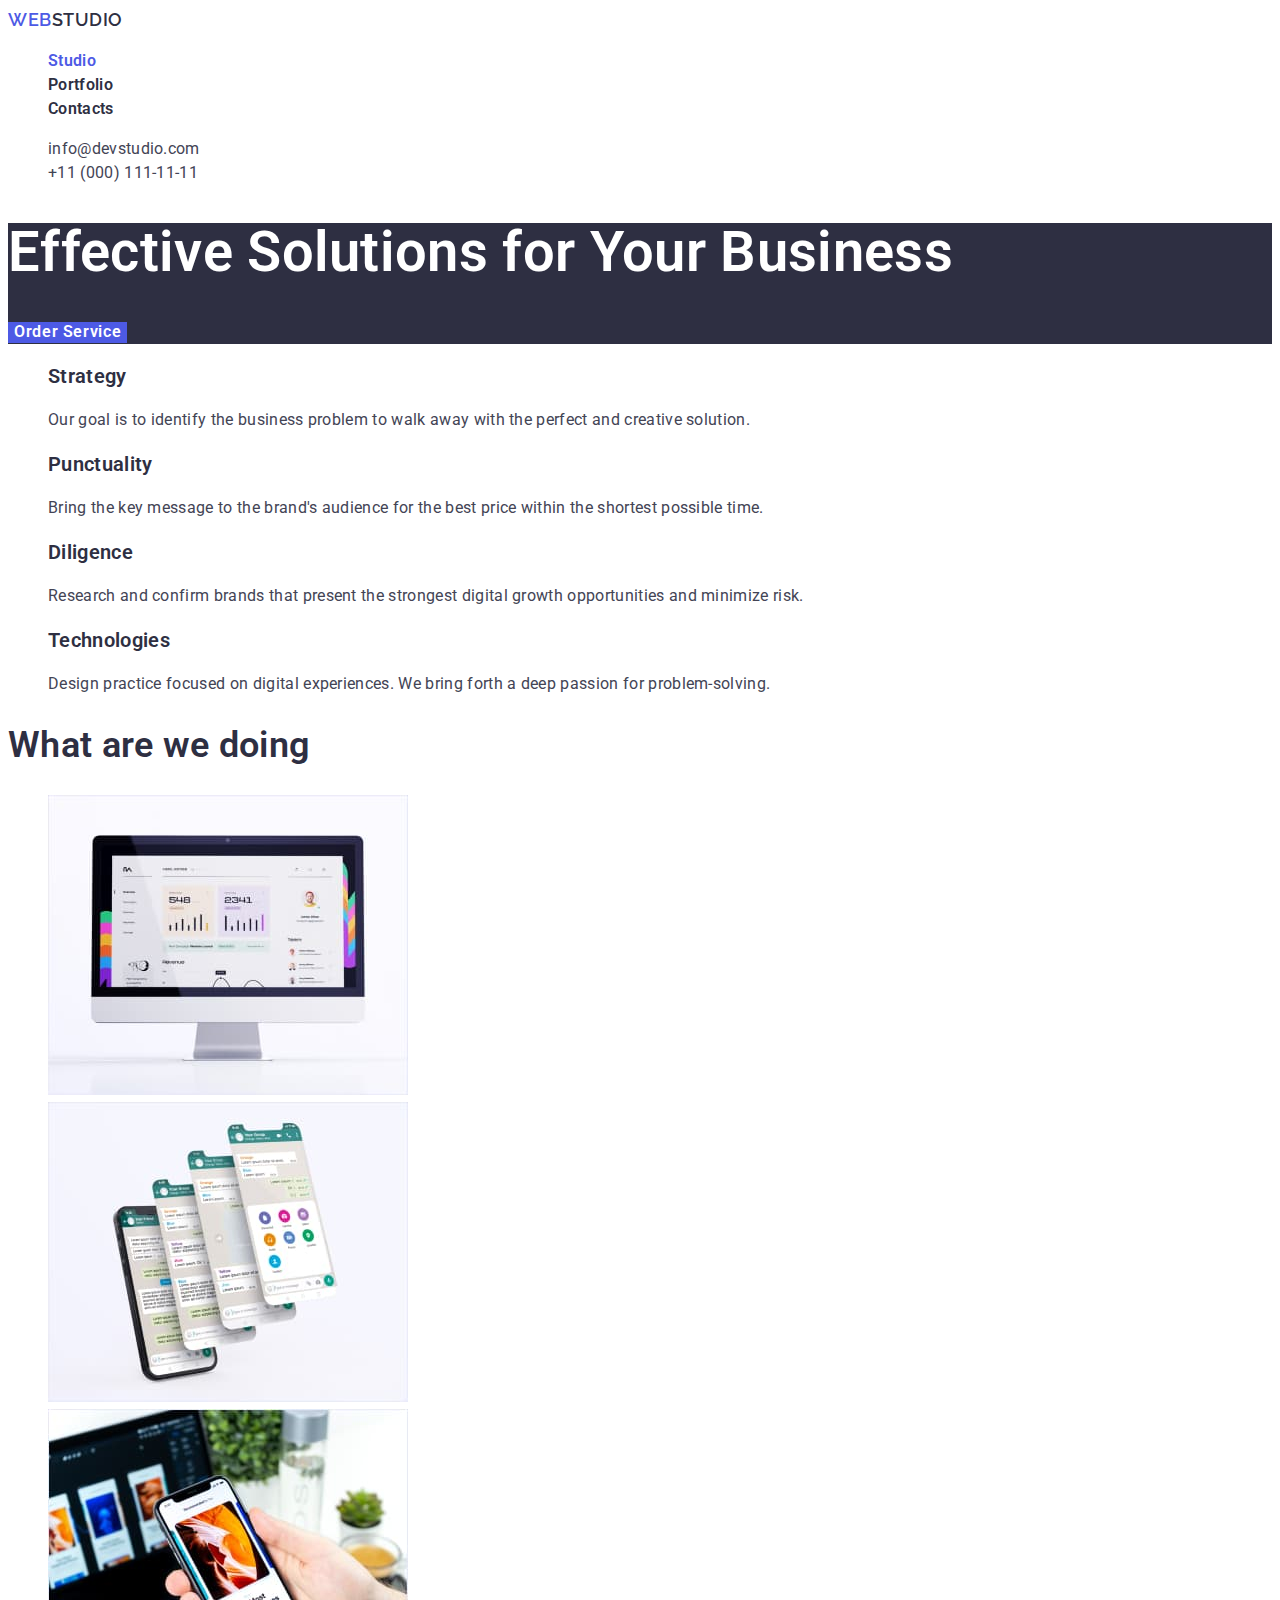
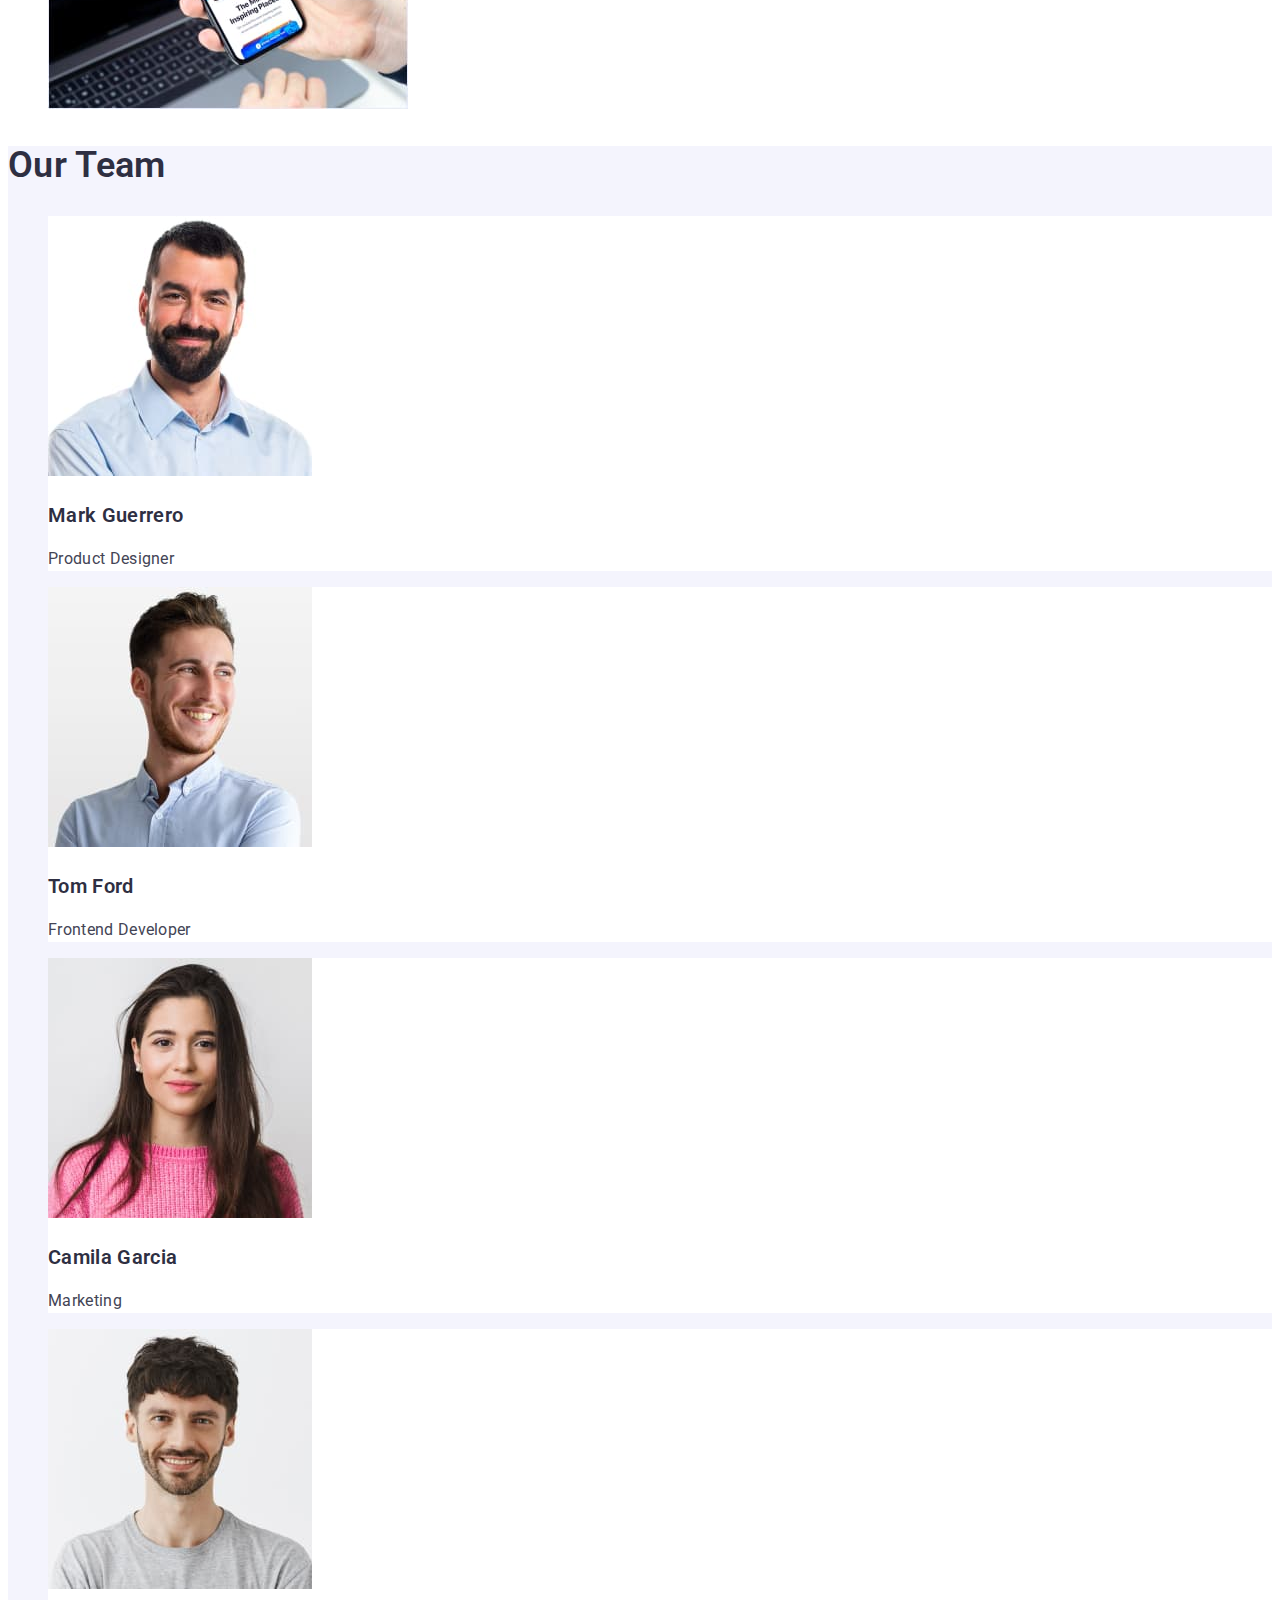
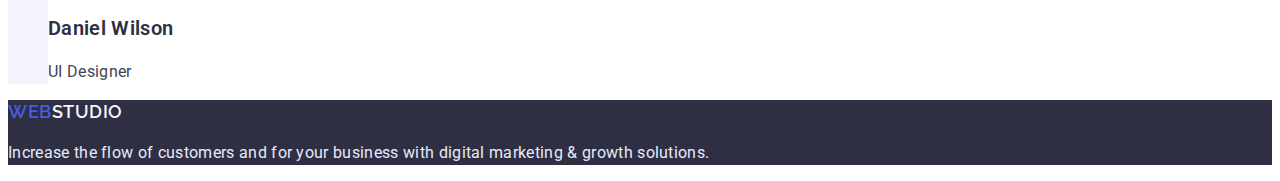
<file: index.html>
<!DOCTYPE html>
<html lang="en">
  <head>
    <meta charset="UTF-8" />
    <meta http-equiv="X-UA-Compatible" content="IE=edge" />
    <meta name="viewport" content="width=device-width, initial-scale=1.0" />
    <title>Web Studio</title>
    <link rel="preconnect" href="https://fonts.googleapis.com" />
    <link rel="preconnect" href="https://fonts.gstatic.com" crossorigin />
    <link
      href="https://fonts.googleapis.com/css2?family=Raleway:wght@700&family=Roboto:wght@400;500;700;900&display=swap"
      rel="stylesheet"
    />
    <link rel="stylesheet" href="./css/style.css" />
  </head>

  <body>
    <!-- Header -->
    <header class="header">
      <!-- Navigation-->
      <nav class="header-nav">
        <a href="./index.html" class="logo link"
          ><span class="logo-part">Web</span>Studio</a
        >

        <ul class="header-list list">
          <li>
            <a href="./index.html" class="header-link link current">Studio</a>
          </li>
          <li>
            <a href="./portfolio.html" class="header-link link">Portfolio</a>
          </li>
          <li><a href="#" class="header-link link">Contacts</a></li>
        </ul>
      </nav>

      <address>
        <ul class="adress list">
          <li>
            <a href="mailto:info@devstudio.com" class="header-mail link"
              >info@devstudio.com</a
            >
          </li>
          <li>
            <a href="tel:+110001111111" class="header-tel link"
              >+11 (000) 111-11-11</a
            >
          </li>
        </ul>
      </address>
    </header>

    <main>
      <!-- Hero section -->
      <section class="hero">
        <h1 class="hero-title">Effective Solutions for Your Business</h1>
        <button type="button" class="button button-hero">Order Service</button>
      </section>

      <!-- Advantages section-->
      <section class="advantages">
        <h2 class="visually-hidden">Advantages</h2>
        <ul class="advantages-items list">
          <li>
            <h3 class="advantages-title">Strategy</h3>
            <p class="advantages-description">
              Our goal is to identify the business problem to walk away with the
              perfect and creative solution.
            </p>
          </li>
          <li>
            <h3 class="advantages-title">Punctuality</h3>
            <p class="advantages-description">
              Bring the key message to the brand's audience for the best price
              within the shortest possible time.
            </p>
          </li>
          <li>
            <h3 class="advantages-title">Diligence</h3>
            <p class="advantages-description">
              Research and confirm brands that present the strongest digital
              growth opportunities and minimize risk.
            </p>
          </li>
          <li>
            <h3 class="advantages-title">Technologies</h3>
            <p class="advantages-description">
              Design practice focused on digital experiences. We bring forth a
              deep passion for problem-solving.
            </p>
          </li>
        </ul>
      </section>

      <!-- Examples section -->
      <section class="examples">
        <h2 class="examples-title">What are we doing</h2>
        <ul class="example-list list">
          <li>
            <img
              src="./images/img_computer.jpg"
              alt="computer pattern"
              width="360"
              height="300"
            />
          </li>
          <li>
            <img
              src="./images/img_app.jpg"
              alt="application pattern"
              width="360"
              height="300"
            />
          </li>
          <li>
            <img
              src="./images/img_phone.jpg"
              alt="mobile pattern"
              width="360"
              height="300"
            />
          </li>
        </ul>
      </section>

      <!-- Team section -->
      <section class="team">
        <h2 class="team-title">Our Team</h2>
        <ul class="team-list list">
          <li class="team-photo">
            <img
              src="./images/mark_guerrero.jpg"
              alt="Mark Guerrero"
              width="264"
              height="260"
            />
            <h3 class="team-name">Mark Guerrero</h3>
            <p>Product Designer</p>
          </li>
          <li class="team-photo">
            <img
              src="./images/tom_ford.jpg"
              alt="Tom Ford"
              width="264"
              height="260"
            />
            <h3 class="team-name">Tom Ford</h3>
            <p>Frontend Developer</p>
          </li>
          <li class="team-photo">
            <img
              src="./images/camila_garcia.jpg"
              alt="Camila Garcia"
              width="264"
              height="260"
            />
            <h3 class="team-name">Camila Garcia</h3>
            <p>Marketing</p>
          </li>
          <li class="team-photo">
            <img
              src="./images/daniel_wilson.jpg"
              alt="Daniel Wilson"
              width="264"
              height="260"
            />
            <h3 class="team-name">Daniel Wilson</h3>
            <p>UI Designer</p>
          </li>
        </ul>
      </section>
    </main>

    <footer class="footer">
      <a href="./index.html" class="logo link"
        ><span class="logo-part">Web</span>Studio</a
      >
      <p class="footer-text">
        Increase the flow of customers and for your business with digital
        marketing & growth solutions.
      </p>
    </footer>
  </body>
</html>
</file>
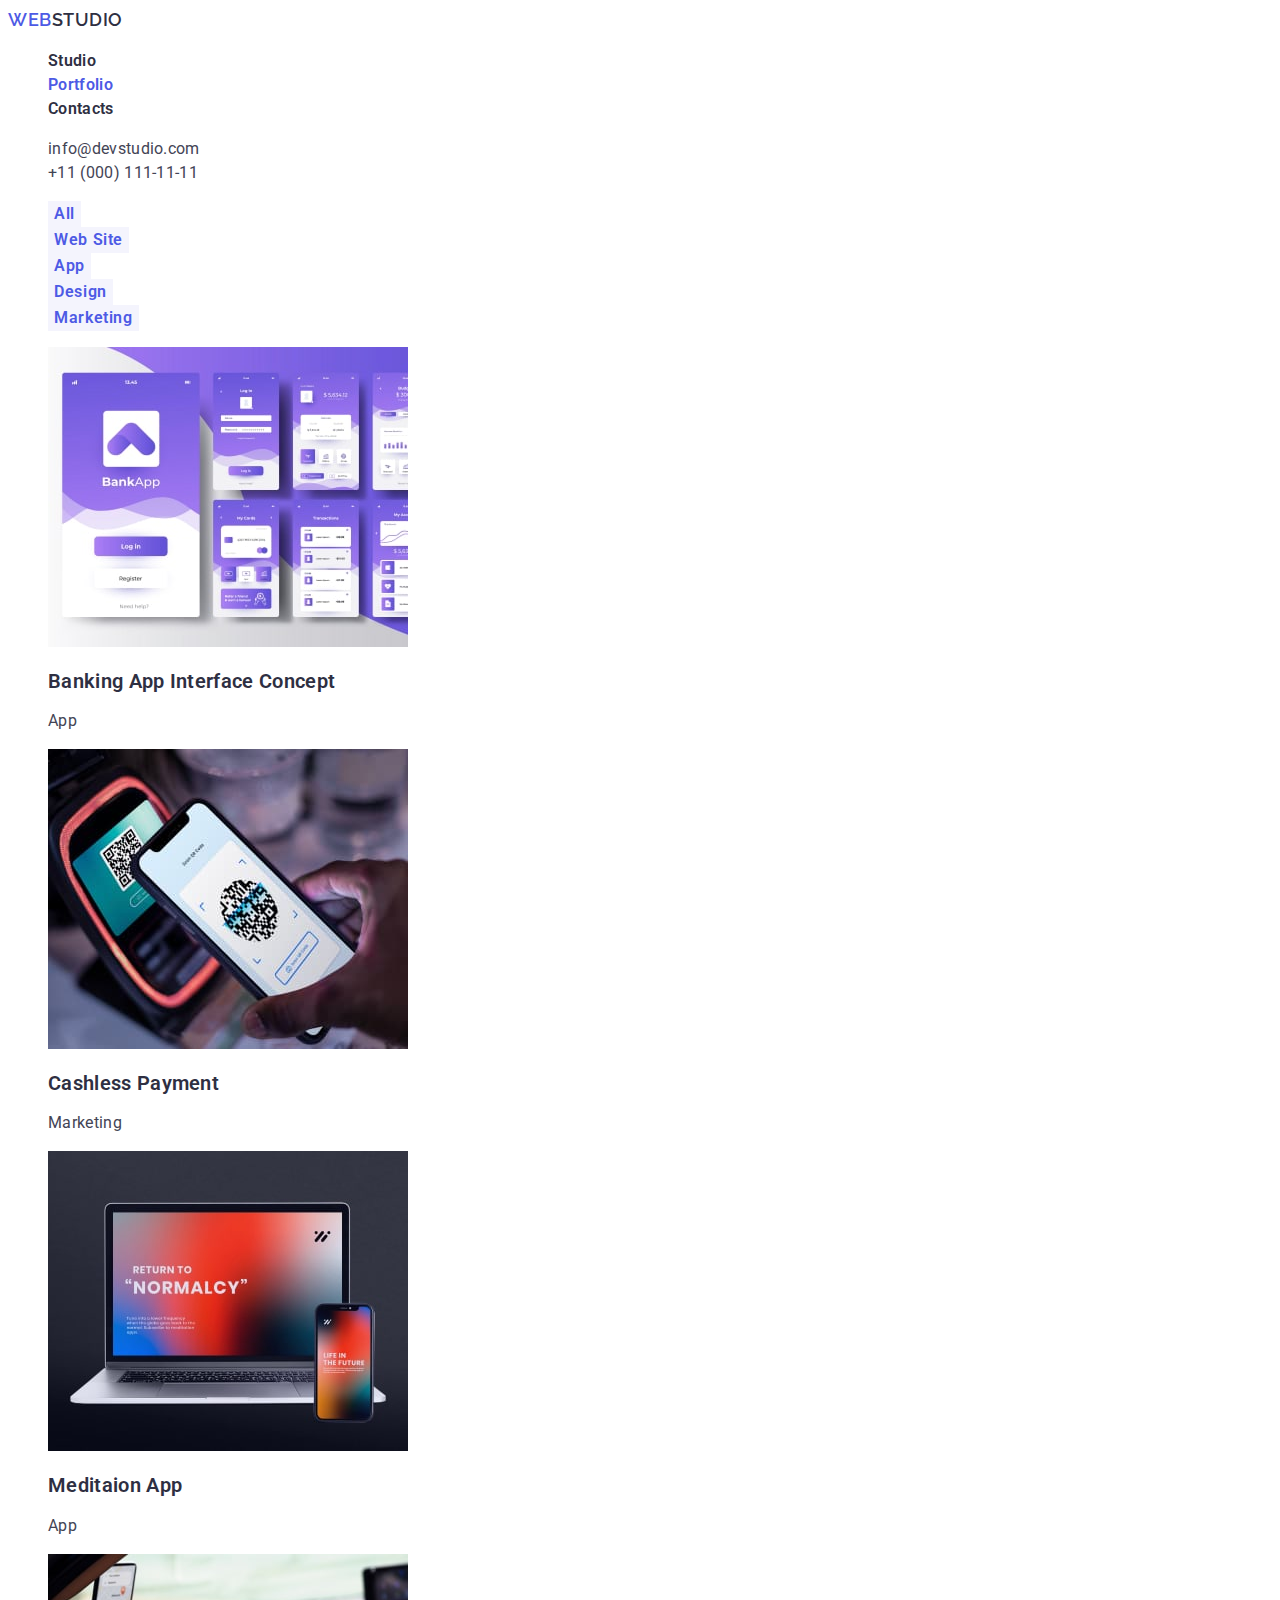
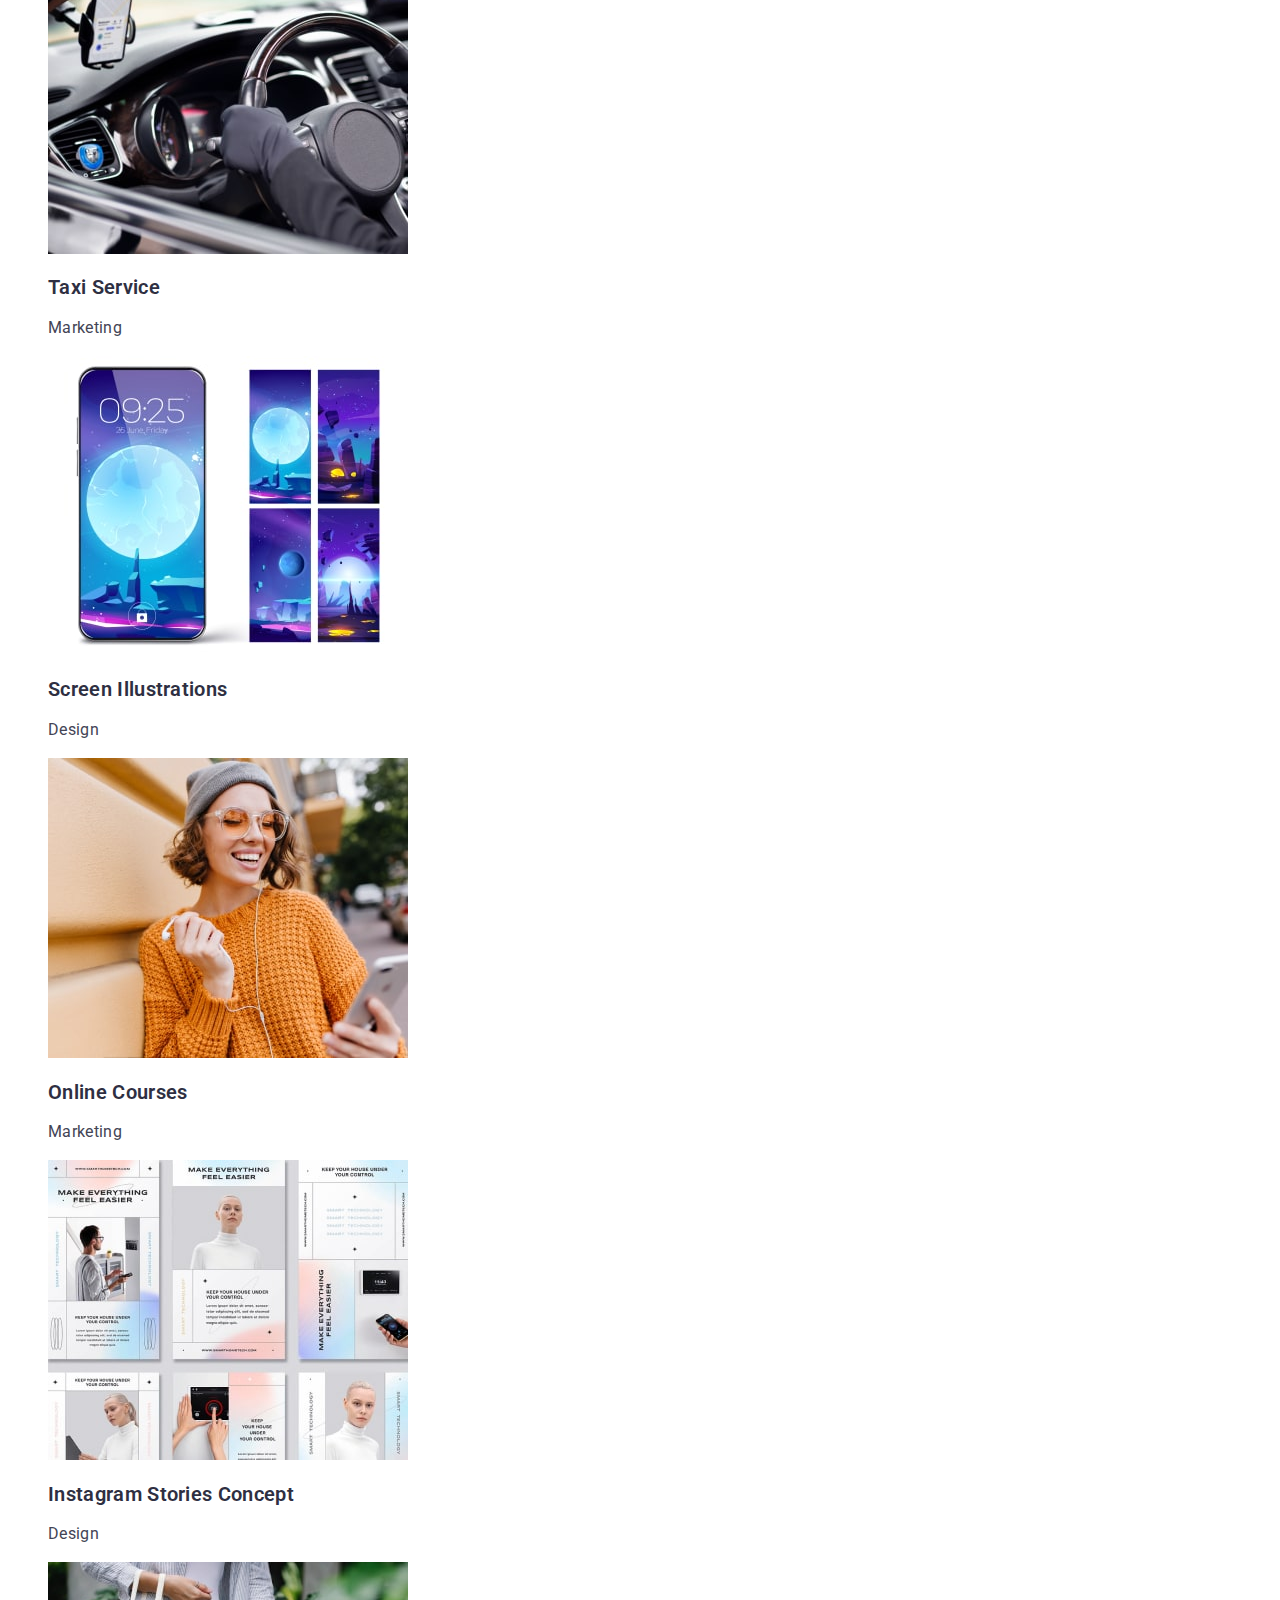
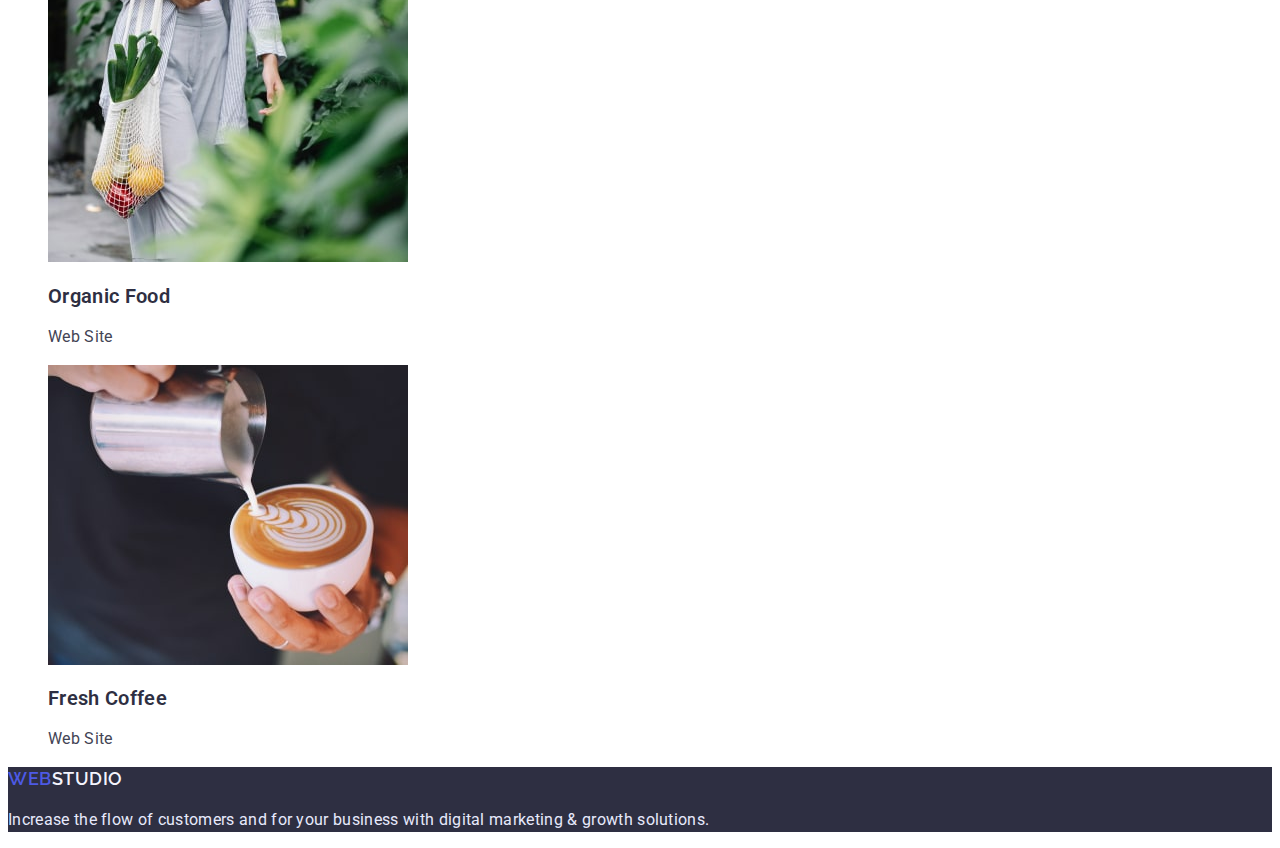
<file: portfolio.html>
<!DOCTYPE html>
<html lang="en">
  <head>
    <meta charset="UTF-8" />
    <meta http-equiv="X-UA-Compatible" content="IE=edge" />
    <meta name="viewport" content="width=device-width, initial-scale=1.0" />
    <title>Web Studio</title>
    <link rel="preconnect" href="https://fonts.googleapis.com" />
    <link rel="preconnect" href="https://fonts.gstatic.com" crossorigin />
    <link
      href="https://fonts.googleapis.com/css2?family=Raleway:wght@800&family=Roboto:wght@400;500;600;700;&display=swap"
      rel="stylesheet"
    />
    <link rel="stylesheet" href="./css/style.css" />
  </head>

  <body>
    <!-- Header -->
    <header class="header">
      <!-- Navigation-->
      <nav class="header-nav">
        <a href="./index.html" class="logo link"
          ><span class="logo-part">Web</span>Studio</a
        >

        <ul class="header-list list">
          <li><a href="./index.html" class="header-link link">Studio</a></li>
          <li>
            <a href="./portfolio.html" class="header-link link current"
              >Portfolio</a
            >
          </li>
          <li><a href="#" class="header-link link">Contacts</a></li>
        </ul>
      </nav>

      <address>
        <ul class="adress list">
          <li>
            <a href="mailto:info@devstudio.com" class="header-mail link"
              >info@devstudio.com</a
            >
          </li>
          <li>
            <a href="tel:+110001111111" class="header-tel link"
              >+11 (000) 111-11-11</a
            >
          </li>
        </ul>
      </address>
    </header>

    <main>
      <!-- PORTFOLIO SECTION -->
      <section class="portfolio">
        <h1 class="visually-hidden">Works</h1>
        <ul class="portfolio-filter list">
          <li>
            <button type="button" class="button button-portfolio">All</button>
          </li>
          <li>
            <button type="button" class="button button-portfolio">
              Web Site
            </button>
          </li>
          <li>
            <button type="button" class="button button-portfolio">App</button>
          </li>
          <li>
            <button type="button" class="button button-portfolio">
              Design
            </button>
          </li>
          <li>
            <button type="button" class="button button-portfolio">
              Marketing
            </button>
          </li>
        </ul>

        <ul class="works-list list">
          <li class="works-items">
            <a href="" class="link">
              <img
                src="./images/img-banking.jpg"
                alt="banking app"
                width="360"
                height="300"
              />
              <h2 class="works-items">Banking App Interface Concept</h2>
              <p class="works-sphere">App</p>
            </a>
          </li>
          <li class="works-items">
            <a href="" class="link">
              <img
                src="./images/img-cashless-payment.jpg"
                alt="cashless payment"
                width="360"
                height="300"
              />
              <h2 class="works-items">Cashless Payment</h2>
              <p class="works-sphere">Marketing</p>
            </a>
          </li>
          <li class="works-items">
            <a href="" class="link">
              <img
                src="./images/img-meditation.jpg"
                alt="meditaion app"
                width="360"
                height="300"
              />
              <h2 class="works-items">Meditaion App</h2>
              <p class="works-sphere">App</p>
            </a>
          </li>
          <li class="works-items">
            <a href="" class="link">
              <img
                src="./images/img-taxi.jpg"
                alt="taxi service"
                width="360"
                height="300"
              />
              <h2 class="works-items">Taxi Service</h2>
              <p class="works-sphere">Marketing</p>
            </a>
          </li>
          <li class="works-items">
            <a href="" class="link">
              <img
                src="./images/img-screen.jpg"
                alt="screen illustrations"
                width="360"
                height="300"
              />
              <h2 class="works-items">Screen Illustrations</h2>
              <p class="works-sphere">Design</p>
            </a>
          </li>
          <li class="works-items">
            <a href="" class="link">
              <img
                src="./images/img-courses.jpg"
                alt="online courses"
                width="360"
                height="300"
              />
              <h2 class="works-items">Online Courses</h2>
              <p class="works-sphere">Marketing</p>
            </a>
          </li>
          <li class="works-items">
            <a href="" class="link">
              <img
                src="./images/img-instagram.jpg"
                alt="instagram stories"
                width="360"
                height="300"
              />
              <h2 class="works-items">Instagram Stories Concept</h2>
              <p class="works-sphere">Design</p>
            </a>
          </li>
          <li class="works-items">
            <a href="" class="link">
              <img
                src="./images/img-food.jpg"
                alt="food"
                width="360"
                height="300"
              />
              <h2 class="works-items">Organic Food</h2>
              <p class="works-sphere">Web Site</p>
            </a>
          </li>
          <li class="works-items">
            <a href="" class="link">
              <img
                src="./images/img-coffee.jpg"
                alt="coffee"
                width="360"
                height="300"
              />
              <h2 class="works-items">Fresh Coffee</h2>
              <p class="works-sphere">Web Site</p>
            </a>
          </li>
        </ul>
      </section>
    </main>

    <footer class="footer">
      <a href="./index.html" class="logo link"
        ><span class="logo-part">Web</span>Studio</a
      >
      <p class="footer-text">
        Increase the flow of customers and for your business with digital
        marketing & growth solutions.
      </p>
    </footer>
  </body>
</html>
</file>
<file: css/style.css>
:root {
  --background-color: #fff;
  --backround-section-dark: #2e2f42;
  --background-section-light: #f4f4fd;

  --primary-text-color: #434455;
  --title-text-color: #2e2f42;
  --accent-color: #4d5ae5;

  --primary-white-color: #fff;

  --link-def-color: #2e2f42;
  --link-hov-color: #434455;

  --bt-bg-color: #4d5ae5;
  --bt-acc-color: #404bbf;
}

body {
  color: var(--primary-text-color);
  background-color: var(--background-color);
  font-family: "Roboto", sans-serif;
  line-height: 1.5;
  letter-spacing: 0.02em;
}

/* --------UTILITARIAN CLASSES------ */
.link {
  text-decoration: none;
}

.list {
  list-style: none;
}

.button {
  font-family: "Roboto", sans-serif;
  font-style: normal;
  font-weight: 600;
  font-size: 16px;
  letter-spacing: 0.04em;

  border-style: none;
  cursor: pointer;
}

.visually-hidden {
  position: absolute;
  width: 1px;
  height: 1px;
  margin: -1px;
  border: 0;
  padding: 0;
  white-space: nowrap;
  overflow: hidden;
}

/* ----------------LOGO------------ */

.logo {
  color: #2e2f42;
  font-family: "Raleway", sans-serif;
  font-weight: 600;
  font-size: 18px;
  line-height: 1.33;
  letter-spacing: 0.03em;
}
.logo-part {
  color: var(--accent-color);
}

.logo {
  text-transform: uppercase;
}

/* ------------HEADER -------------------*/

.header-link {
  color: var(--link-def-color);
  font-weight: 600;
}
.header-link.current {
  color: var(--accent-color);
}

.header-link:hover,
.header-link:focus {
  color: var(--link-hov-color);
}

.header-link:active {
  color: var(--accent-color);
}

.header-mail,
.header-tel {
  color: var(--primary-text-color);
  font-style: normal;
}

.header-mail:hover,
.header-mail:focus,
.header-tel:hover,
.header-tel:focus {
  color: var(--accent-color);
}

/* --------HERO SECTION------ * */

.hero {
  background-color: var(--backround-section-dark);
}

.hero-title {
  color: var(--primary-white-color);
  font-weight: 600;
  font-size: 56px;
  line-height: 1.07;
}
.button-hero {
  color: #fff;
  background-color: var(--bt-bg-color);
  line-height: 1.18;
}

.button-hero:hover,
.button-hero:focus,
.button-hero:active {
  background-color: var(--bt-acc-color);
}

/* --------Advantages section------ */
/* --------Examples section------ */

.advantages-title,
.team-name,
.works-items {
  color: var(--title-text-color);
  font-weight: 600;
  font-size: 20px;
  line-height: 1.2;
}

.team-title,
.examples-title {
  color: var(--title-text-color);
  font-weight: 600;
  font-size: 36px;
  line-height: 1.1;
}

/* --------Team section------ */

.team {
  background-color: var(--background-section-light);
}
.team-photo,
.works-items {
  background-color: var(--primary-white-color);
}

/* -----------PORTFOLIO SECTION-------- */

.button-portfolio {
  color: var(--accent-color);
  background-color: #f4f4fd;
  line-height: 1.5;
}

.button.button-portfolio:hover,
.button.button-portfolio:focus,
.button.button-portfolio:active {
  color: #fff;
  background-color: var(--accent-color);
}

.works-sphere {
  font-weight: 400;
  font-size: 16px;
  line-height: 1.5;
}

.works-sphere {
  color: var(--primary-text-color);
}

/* --------FOOTER------ */
.footer {
  background-color: var(--backround-section-dark);
}
.footer > .logo {
  color: #f4f4fd;
}

.footer-text {
  color: #e7e9fc;
}
</file>
